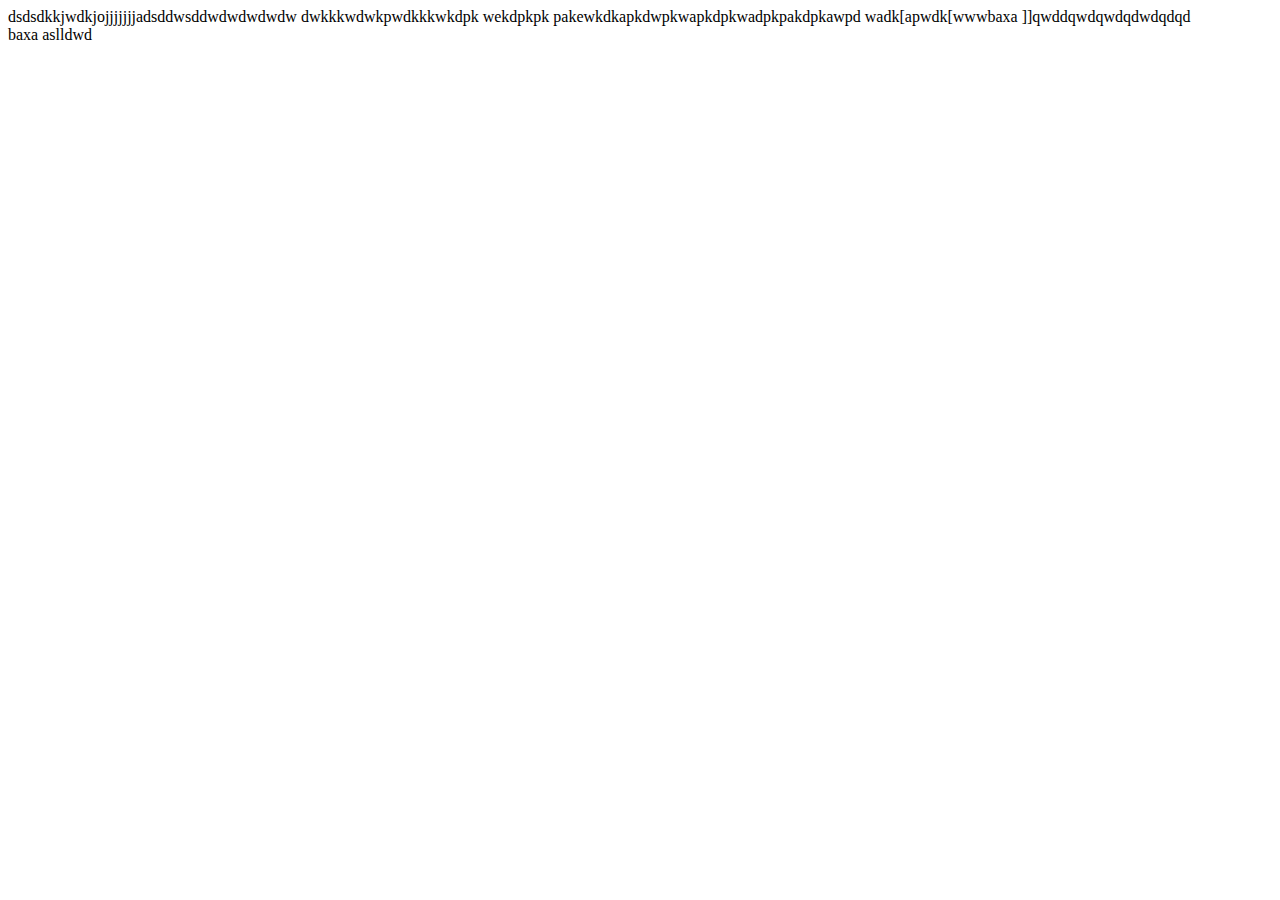
<file: module-1/lesson7/index.html>
<!DOCTYPE html>
<html lang="en">
<head>
    <meta charset="UTF-8">
    <meta http-equiv="X-UA-Compatible" content="IE=edge">
    <meta name="viewport" content="width=device-width, initial-scale=1.0">
    <title>Document</title>
    <link rel="stylsheet" href="./styles/style.css">
</head>
<body>
    dsdsdkkjwdkjojjjjjjjadsddwsddwdwdwdwdw
</body>
</html>dwkkkwdwkpwdkkkwkdpk wekdpkpk pakewkdkapkdwpkwapkdpkwadpkpakdpkawpd
wadk[apwdk[wwwbaxa 
]]qwddqwdqwdqdwdqdqd
<div>
    baxa
    aslldwd
</div>
</file>
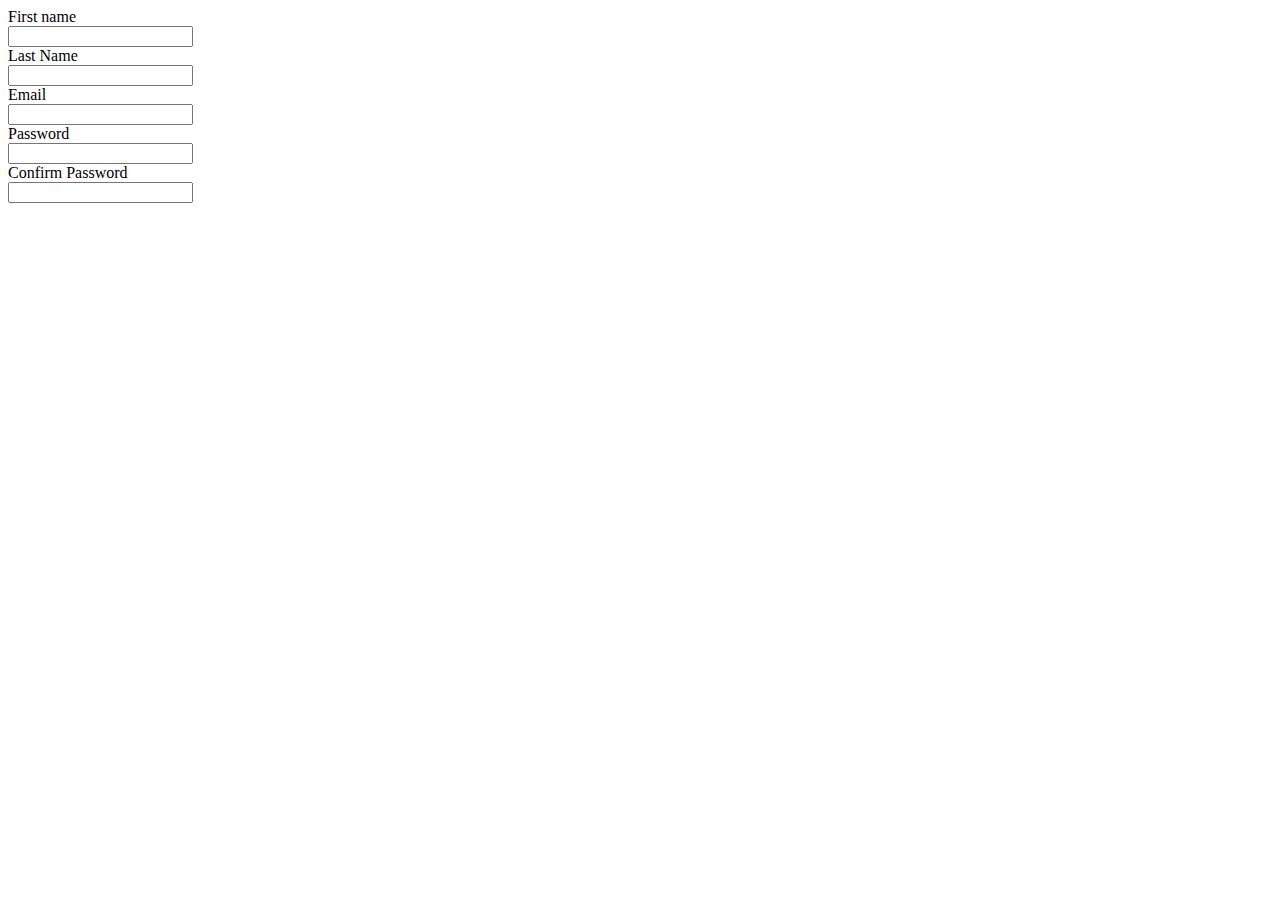
<file: module-1/lesson8/index.html>
<!DOCTYPE html>
<html lang="en">
<head>
    <meta charset="UTF-8">
    <meta http-equiv="X-UA-Compatible" content="IE=edge">
    <meta name="viewport" content="width=device-width, initial-scale=1.0">
    <link rel="stylsheet" href="./styles/style.css">
    <title>Create Anacount</title>
    
</head>
<body>
    <form >
        <label for="fname">First name</label><br>
        <input type="text" id="fname"> <br>
        <label for="lname">Last Name </label><br>
        <input type="text" id="lname"> <br>
        <label for="email">Email</label><br>
        <input  type="email" id="email"> <br>
        <label for="password">Password</label><br>
        <input  type="password" id="password"> <br>
        <label for="cpasword">Confirm Password</label><br>
        <input  type="password" id="cpasword"><br>
    </form>
</body>
</html>
</file>
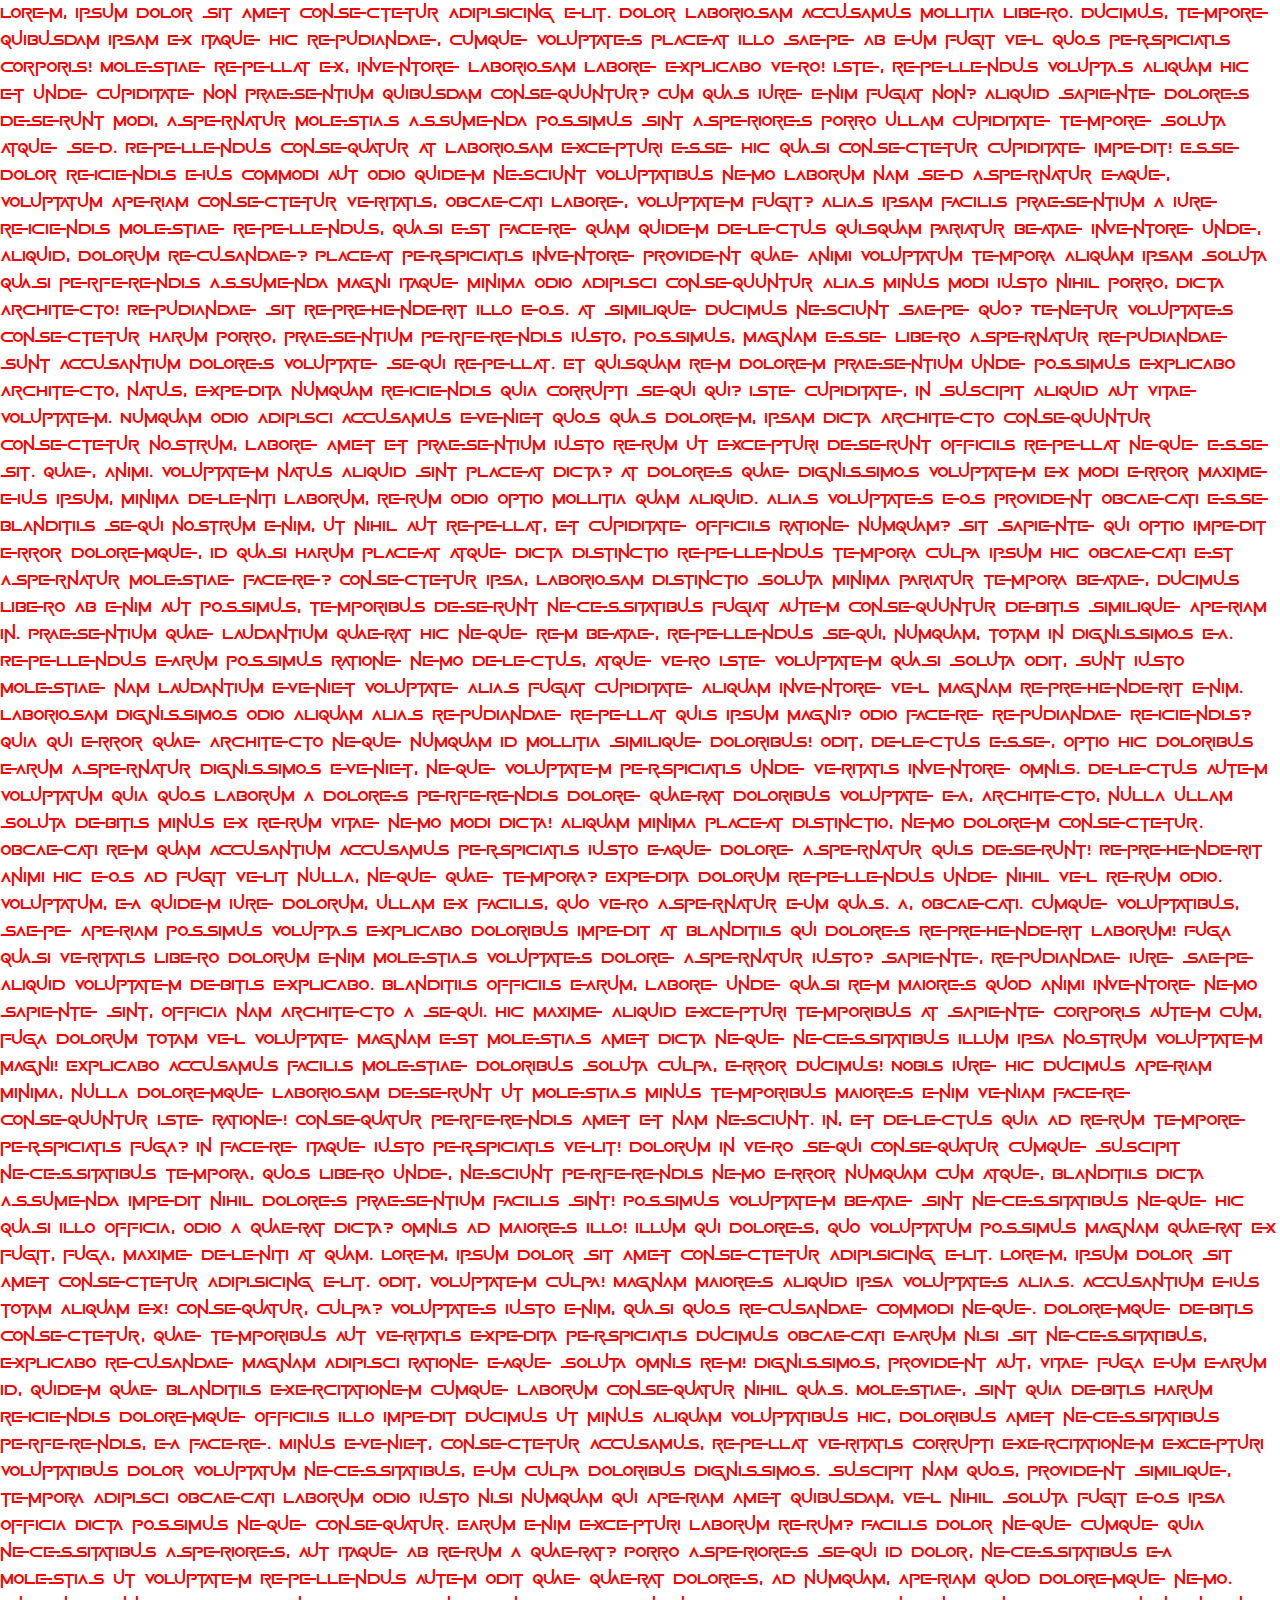
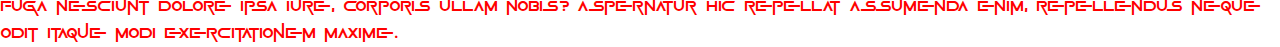
<file: module-1/lesson 5/inxdex.html>
<!DOCTYPE html>
<html lang="en">
  <head>
    <meta charset="UTF-8" />
    <meta http-equiv="X-UA-Compatible" content="IE=edge" />
    <meta name="viewport" content="width=device-width, initial-scale=1.0" />
    <title>Document</title>

    <link rel="preconnect" href="https://fonts.googleapis.com" />
    <link rel="preconnect" href="https://fonts.gstatic.com" crossorigin />
    <link
      href="https://fonts.googleapis.com/css2?family=Great+Vibes&display=swap"
      rel="stylesheet"
    />

    <link rel="stylesheet" href="styles/style.css" />
  </head>
  <body>
    <p class="text">
      Lorem, ipsum dolor sit amet consectetur adipisicing elit. Dolor laboriosam
      accusamus mollitia libero. Ducimus, tempore quibusdam ipsam ex itaque hic
      repudiandae, cumque voluptates placeat illo saepe ab eum fugit vel quos
      perspiciatis corporis! Molestiae repellat ex, inventore laboriosam labore
      explicabo vero! Iste, repellendus voluptas aliquam hic et unde cupiditate
      non praesentium quibusdam consequuntur? Cum quas iure enim fugiat non?
      Aliquid sapiente dolores deserunt modi, aspernatur molestias assumenda
      possimus sint asperiores porro ullam cupiditate tempore soluta atque sed.
      Repellendus consequatur at laboriosam excepturi esse hic quasi consectetur
      cupiditate impedit! Esse dolor reiciendis eius commodi aut odio quidem
      nesciunt voluptatibus nemo laborum nam sed aspernatur eaque, voluptatum
      aperiam consectetur veritatis, obcaecati labore, voluptatem fugit? Alias
      ipsam facilis praesentium a iure reiciendis molestiae repellendus, quasi
      est facere quam quidem delectus quisquam pariatur beatae inventore unde,
      aliquid, dolorum recusandae? Placeat perspiciatis inventore provident quae
      animi voluptatum tempora aliquam ipsam soluta quasi perferendis assumenda
      magni itaque minima odio adipisci consequuntur alias minus modi iusto
      nihil porro, dicta architecto! Repudiandae sit reprehenderit illo eos. At
      similique ducimus nesciunt saepe quo? Tenetur voluptates consectetur harum
      porro, praesentium perferendis iusto, possimus, magnam esse libero
      aspernatur repudiandae sunt accusantium dolores voluptate sequi repellat.
      Et quisquam rem dolorem praesentium unde possimus explicabo architecto,
      natus, expedita numquam reiciendis quia corrupti sequi qui? Iste
      cupiditate, in suscipit aliquid aut vitae voluptatem. Numquam odio
      adipisci accusamus eveniet quos quas dolorem, ipsam dicta architecto
      consequuntur consectetur nostrum, labore amet et praesentium iusto rerum
      ut excepturi deserunt officiis repellat neque esse sit. Quae, animi.
      Voluptatem natus aliquid sint placeat dicta? At dolores quae dignissimos
      voluptatem ex modi error maxime eius ipsum, minima deleniti laborum, rerum
      odio optio mollitia quam aliquid. Alias voluptates eos provident obcaecati
      esse blanditiis sequi nostrum enim, ut nihil aut repellat, et cupiditate
      officiis ratione numquam? Sit sapiente qui optio impedit error doloremque,
      id quasi harum placeat atque dicta distinctio repellendus tempora culpa
      ipsum hic obcaecati est aspernatur molestiae facere? Consectetur ipsa,
      laboriosam distinctio soluta minima pariatur tempora beatae, ducimus
      libero ab enim aut possimus, temporibus deserunt necessitatibus fugiat
      autem consequuntur debitis similique aperiam in. Praesentium quae
      laudantium quaerat hic neque rem beatae, repellendus sequi, numquam, totam
      in dignissimos ea. Repellendus earum possimus ratione nemo delectus, atque
      vero iste voluptatem quasi soluta odit, sunt iusto molestiae nam
      laudantium eveniet voluptate alias fugiat cupiditate aliquam inventore vel
      magnam reprehenderit enim. Laboriosam dignissimos odio aliquam alias
      repudiandae repellat quis ipsum magni? Odio facere repudiandae reiciendis?
      Quia qui error quae architecto neque numquam id mollitia similique
      doloribus! Odit, delectus esse, optio hic doloribus earum aspernatur
      dignissimos eveniet, neque voluptatem perspiciatis unde veritatis
      inventore omnis. Delectus autem voluptatum quia quos laborum a dolores
      perferendis dolore quaerat doloribus voluptate ea, architecto, nulla ullam
      soluta debitis minus ex rerum vitae nemo modi dicta! Aliquam minima
      placeat distinctio, nemo dolorem consectetur. Obcaecati rem quam
      accusantium accusamus perspiciatis iusto eaque dolore aspernatur quis
      deserunt! Reprehenderit animi hic eos ad fugit velit nulla, neque quae
      tempora? Expedita dolorum repellendus unde nihil vel rerum odio.
      Voluptatum, ea quidem iure dolorum, ullam ex facilis, quo vero aspernatur
      eum quas. A, obcaecati. Cumque voluptatibus, saepe aperiam possimus
      voluptas explicabo doloribus impedit at blanditiis qui dolores
      reprehenderit laborum! Fuga quasi veritatis libero dolorum enim molestias
      voluptates dolore aspernatur iusto? Sapiente, repudiandae iure saepe
      aliquid voluptatem debitis explicabo. Blanditiis officiis earum, labore
      unde quasi rem maiores quod animi inventore nemo sapiente sint, officia
      nam architecto a sequi. Hic maxime aliquid excepturi temporibus at
      sapiente corporis autem cum, fuga dolorum totam vel voluptate magnam est
      molestias amet dicta neque necessitatibus illum ipsa nostrum voluptatem
      magni! Explicabo accusamus facilis molestiae doloribus soluta culpa, error
      ducimus! Nobis iure hic ducimus aperiam minima, nulla doloremque
      laboriosam deserunt ut molestias minus temporibus maiores enim veniam
      facere consequuntur iste ratione! Consequatur perferendis amet et nam
      nesciunt. In, et delectus quia ad rerum tempore perspiciatis fuga? In
      facere itaque iusto perspiciatis velit! Dolorum in vero sequi consequatur
      cumque suscipit necessitatibus tempora, quos libero unde, nesciunt
      perferendis nemo error numquam cum atque, blanditiis dicta assumenda
      impedit nihil dolores praesentium facilis sint! Possimus voluptatem beatae
      sint necessitatibus neque hic quasi illo officia, odio a quaerat dicta?
      Omnis ad maiores illo! Illum qui dolores, quo voluptatum possimus magnam
      quaerat ex fugit, fuga, maxime deleniti at quam. Lorem, ipsum dolor sit
      amet consectetur adipisicing elit. Lorem, ipsum dolor sit amet consectetur
      adipisicing elit. Odit, voluptatem culpa! Magnam maiores aliquid ipsa
      voluptates alias. Accusantium eius totam aliquam ex! Consequatur, culpa?
      Voluptates iusto enim, quasi quos recusandae commodi neque. Doloremque
      debitis consectetur, quae temporibus aut veritatis expedita perspiciatis
      ducimus obcaecati earum nisi sit necessitatibus, explicabo recusandae
      magnam adipisci ratione eaque soluta omnis rem! Dignissimos, provident
      aut, vitae fuga eum earum id, quidem quae blanditiis exercitationem cumque
      laborum consequatur nihil quas. Molestiae, sint quia debitis harum
      reiciendis doloremque officiis illo impedit ducimus ut minus aliquam
      voluptatibus hic, doloribus amet necessitatibus perferendis, ea facere.
      Minus eveniet, consectetur accusamus, repellat veritatis corrupti
      exercitationem excepturi voluptatibus dolor voluptatum necessitatibus, eum
      culpa doloribus dignissimos. Suscipit nam quos, provident similique,
      tempora adipisci obcaecati laborum odio iusto nisi numquam qui aperiam
      amet quibusdam, vel nihil soluta fugit eos ipsa officia dicta possimus
      neque consequatur. Earum enim excepturi laborum rerum? Facilis dolor neque
      cumque quia necessitatibus asperiores, aut itaque ab rerum a quaerat?
      Porro asperiores sequi id dolor, necessitatibus ea molestias ut voluptatem
      repellendus autem odit quae quaerat dolores, ad numquam, aperiam quod
      doloremque nemo. Fuga nesciunt dolore ipsa iure, corporis ullam nobis?
      Aspernatur hic repellat assumenda enim, repellendus neque odit itaque modi
      exercitationem maxime.
    </p>

  </body>
</html>
</file>
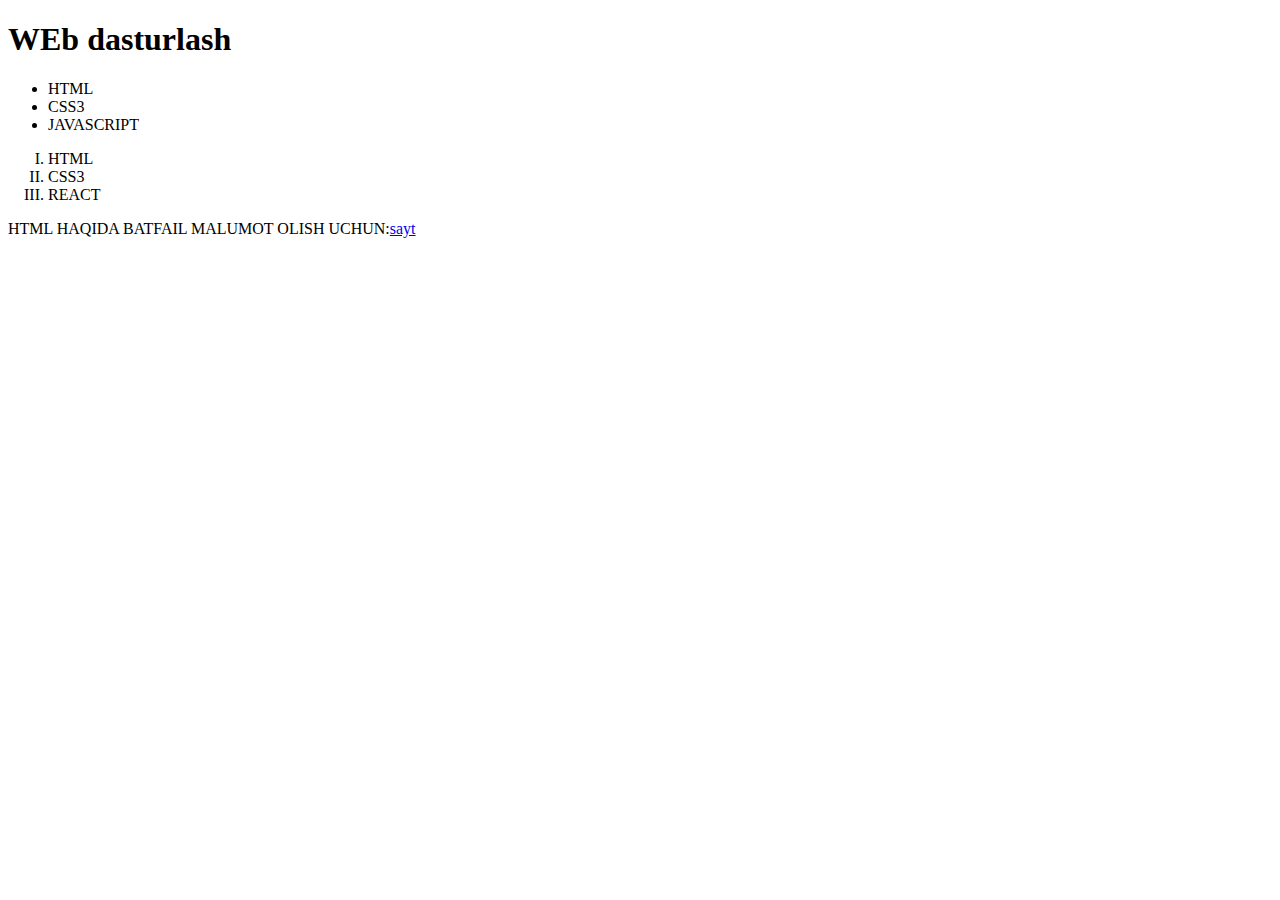
<file: module-1/lesson1/lesson2.html>
<!DOCTYPE html>
<html lang="en">
<head>
    <meta charset="UTF-8">
    <meta http-equiv="X-UA-Compatible" content="IE=edge">
    <meta name="viewport" content="width=device-width, initial-scale=1.0">
    <title>lesson 1.2</title>
</head>
<body>
    <!-- bu yerda darsliklar royhati -->
    <h1>WEb dasturlash </h1>
   
  
  
  
    <!--unored list li=> list item c -->
<ul>
<li>HTML </li>
<li>CSS3</li>
<li>JAVASCRIPT</li>
</ul>


<!-- order list  -->
<ol type="I">
<li>HTML</li>
<li>CSS3</li>
<li>REACT</li>
</ol>

<p>HTML HAQIDA BATFAIL MALUMOT OLISH UCHUN:<a href="https://www.w3chols.com">sayt</a> 
 </p>

</body>
</html>
</file>
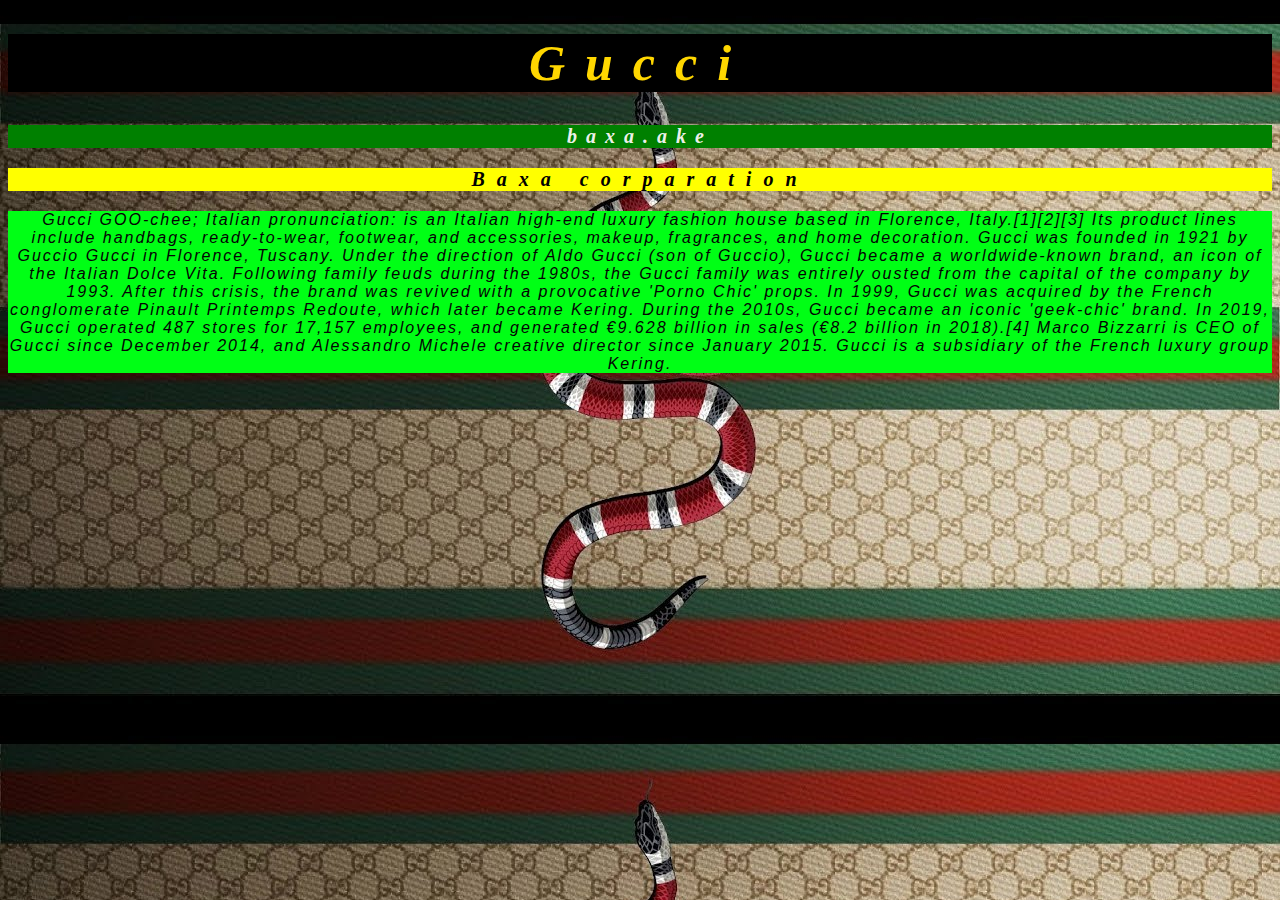
<file: module-1/lesson3/lesson3.html>
<!DOCTYPE html>
<html lang="en">
  <head>
    <meta charset="UTF-8" />
    <meta http-equiv="X-UA-Compatible" content="IE=edge" />
    <meta name="viewport" content="width=device-width, initial-scale=1.0" />

    <title>Gucci</title>

    <link rel="stylesheet" href="style.css" />
  </head>
  <body>
    <h1>Gucci</h1>
    <h2>baxa.ake</h2>
    <h3>Baxa corparation</h3>

    <p>
      Gucci  GOO-chee; Italian pronunciation:  is an
      Italian high-end luxury fashion house based in Florence, Italy.[1][2][3]
      Its product lines include handbags, ready-to-wear, footwear, and
      accessories, makeup, fragrances, and home decoration. Gucci was founded in
      1921 by Guccio Gucci in Florence, Tuscany. Under the direction of Aldo
      Gucci (son of Guccio), Gucci became a worldwide-known brand, an icon of
      the Italian Dolce Vita. Following family feuds during the 1980s, the Gucci
      family was entirely ousted from the capital of the company by 1993. After
      this crisis, the brand was revived with a provocative 'Porno Chic' props.
      In 1999, Gucci was acquired by the French conglomerate Pinault Printemps
      Redoute, which later became Kering. During the 2010s, Gucci became an
      iconic 'geek-chic' brand. In 2019, Gucci operated 487 stores for 17,157
      employees, and generated €9.628 billion in sales (€8.2 billion in
      2018).[4] Marco Bizzarri is CEO of Gucci since December 2014, and
      Alessandro Michele creative director since January 2015. Gucci is a
      subsidiary of the French luxury group Kering.
    </p>
  </body>
</html>
</file>
<file: module-1/lesson7/styles/style.css>
*{
    margin: 0;
    padding: 0;

}


body{
    background-image:url("https://picsum.photos/700/500");
}
</file>
<file: module-1/lesson8/styles/style.css>
*{
margin: 0;
padding: 0;

}
form{
color: red;
background-color: green;
width: 100%;
margin: 244px;
display: flex;
flex-direction: column;
}

.fname{
    display: flex;
    flex-direction:row;
}
</file>
<file: module-1/lesson 5/styles/style.css>
*{

    margin:0;
    padding: 0;
}


.text{

    font-family: 'game-font', cursive;
    color: red;
}


@font-face {
    font-family: game-font;
    src: url(../fonts/gamefonts/Game\ Of\ Squids.otf);
    
}
</file>
<file: module-1/lesson3/style.css>
h1{

color: gold;
background-color: black;
text-align: center;
text-decoration:;
font-size: 50px;
font-style: oblique;
letter-spacing: 20px;
}
h3{
color: black;   
background-color: yellow;
text-align: center;
font-style: italic;
font-size: 20px;
letter-spacing: 12px;
}
h2{
    color:rgba(252, 248, 248, 0.96);
    background-color:green;
text-align:center;
font-style: italic;
font-size: 20px;
letter-spacing: 9px;
}

p{
    color:rgb(4, 4, 4);
    background-color: rgb(0, 255, 21);
    font-style: italic;
    font-family:'Arial Narrow Bold', sans-serif;
    text-align: center;
    letter-spacing: 2px;

}

body{
    background-image: url(maxresdefault.jpg);
background-size:

}
</file>
